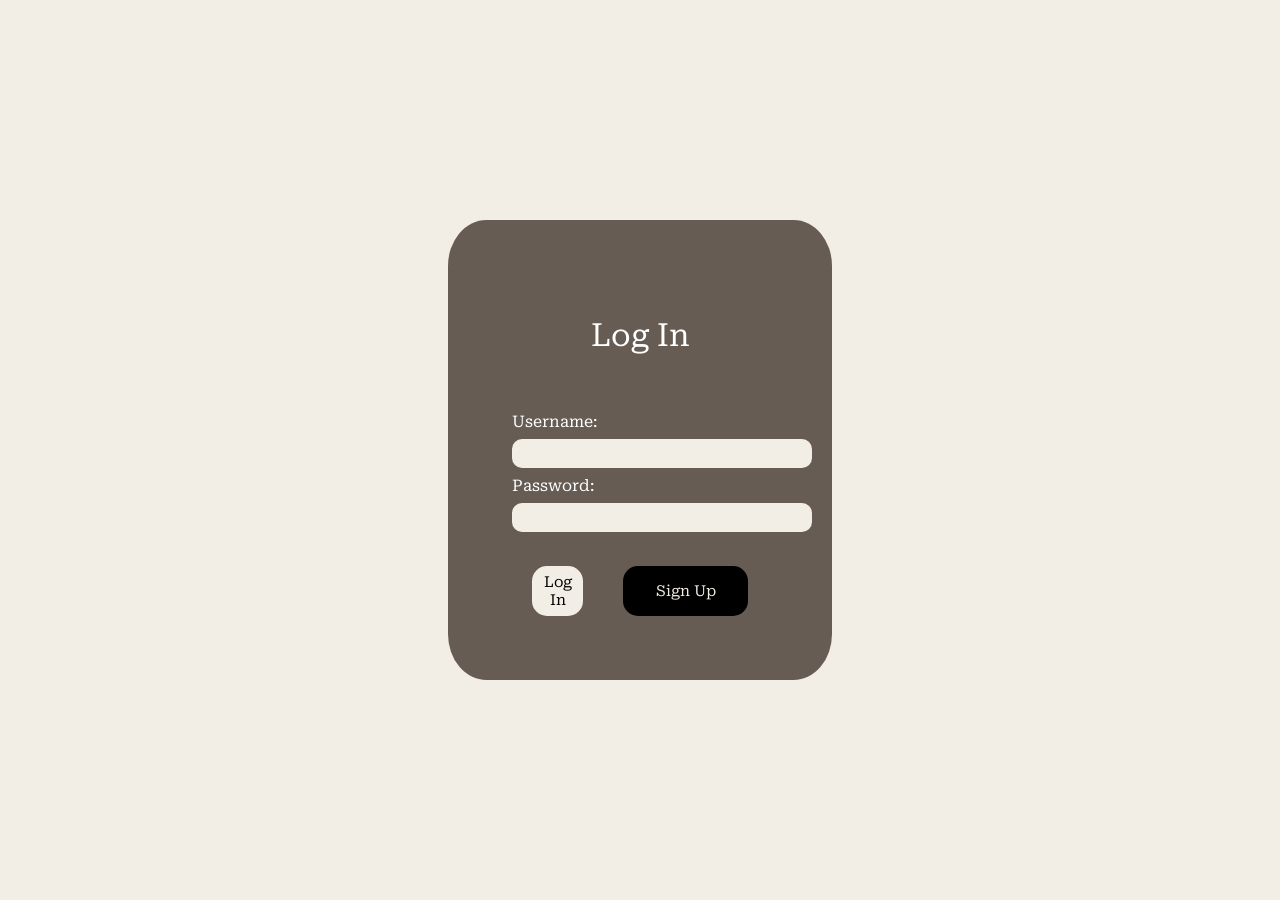
<file: App/BkWebApp/FrontEnd/html/index.html>
<!DOCTYPE html>
<html lang="ro">
<head>
    <meta charset="UTF-8">
    <meta http-equiv="X-UA-Compatible" content="IE=edge">
    <meta name="viewport" content="width=device-width, initial-scale=1.0">
    <title>Log In Bk</title>
    
    
    <link rel="preconnect" href="https://fonts.googleapis.com">
    <link rel="preconnect" href="https://fonts.gstatic.com" crossorigin>
    <link href="https://fonts.googleapis.com/css2?family=Roboto+Serif:ital,opsz,wght@0,8..144,100..900;1,8..144,100..900&display=swap" rel="stylesheet">

    <link rel="stylesheet" href="../css/root.css">
    <link rel="stylesheet" href="../css/login.css">

    
</head>
<body>

    <div class="center">
        <div id="logInPage">
            <p class="title">Log In</p>
            <label for="input_username">Username:</label><br>
            <input type="text" id="input_username" name="input_username"><br>
            <label for="input_password">Password:</label><br>
            <input type="password" id="input_password" name="input_password"><br>
            <p id="errorLabel" style="text-wrap: wrap; color: white;"></p>
            <div id="btnBox">
                <button class="btn" id="logInBtn" onclick="return log_in()">Log In</button>
               <a href="sign_up.html"> 
                <button class="btn" id="signUpBtn">Sign Up</button>
                </a>
            </div>      
        </div>
    </div>


    <script src="https://ajax.googleapis.com/ajax/libs/jquery/3.7.1/jquery.min.js"></script>
    <script src="../javascript/log_in.js"></script>

</body>
</html>
</file>
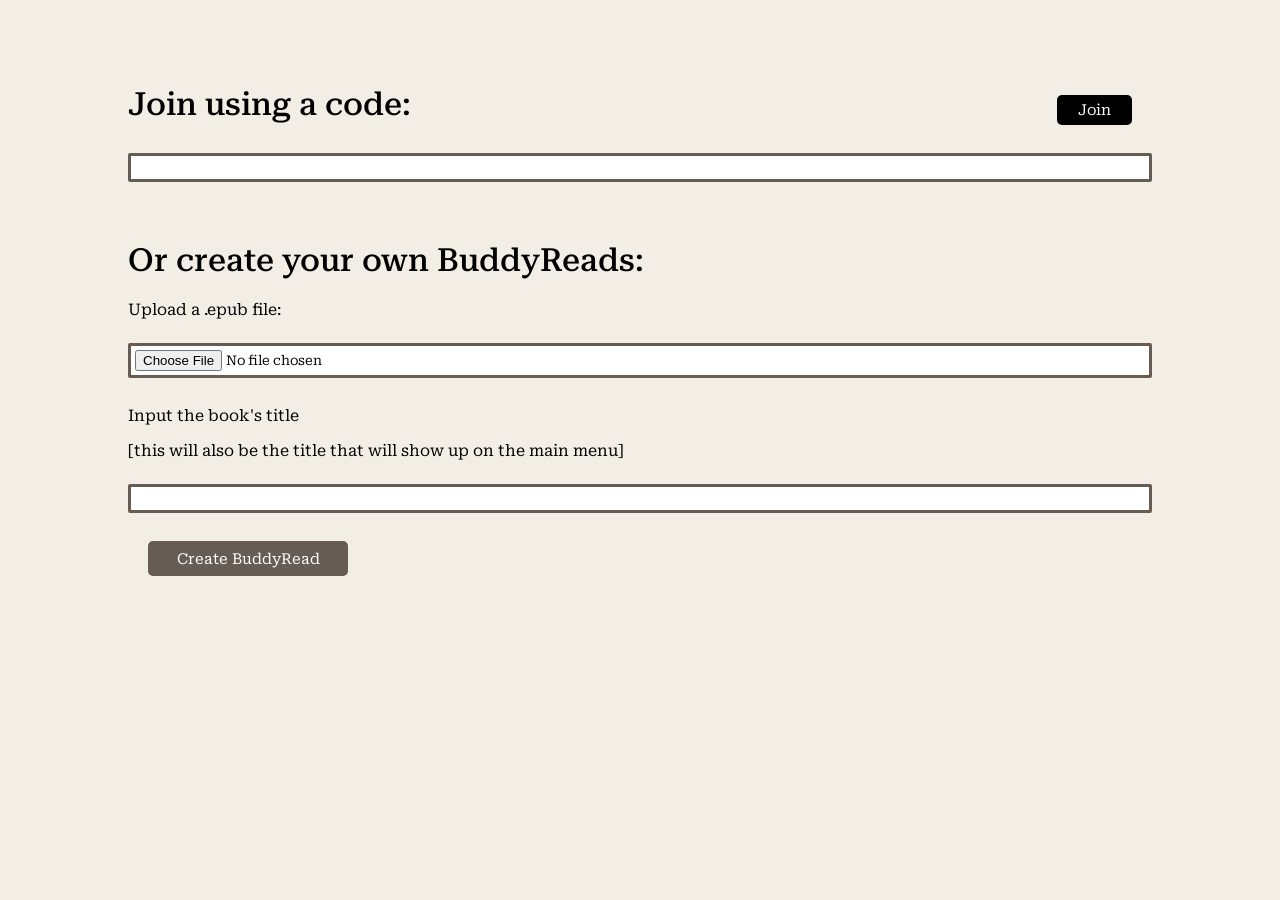
<file: App/BkWebApp/FrontEnd/html/add_or_join_buddy_read.html>
<!DOCTYPE html>
<html lang="ro">
<head>
    <meta charset="UTF-8">
    <meta http-equiv="X-UA-Compatible" content="IE=edge">
    <meta name="viewport" content="width=device-width, initial-scale=1.0">
    <title>Add Bk</title>

    <link rel="preconnect" href="https://fonts.googleapis.com">
    <link rel="preconnect" href="https://fonts.gstatic.com" crossorigin>
    <link href="https://fonts.googleapis.com/css2?family=Roboto+Serif:ital,opsz,wght@0,8..144,100..900;1,8..144,100..900&display=swap" rel="stylesheet">

    <link rel="stylesheet" href="../css/root.css">
    <link rel="stylesheet" href="../css/add_buddy_read.css">
</head>
<body>
    <div id="main_page">
        <div id="join_w_code">
            <div id="join_header">
                <h1>Join using a code:</h1>
                <button id="joinWCodeButton" onclick="return joinWCode()">Join</button>
            </div>
            
            <input type="text" id="input_key" name="input_key"><br>
            <p id="wrong_id" style="color: red;"></p>
            <p id="succesful_msg"></p>
        </div>
        
        <div id="create_book">
            <h1>Or create your own BuddyReads:</h1>
            <div>
                <p>Upload a .epub file:</p>
                <input type="file" id="epub_file"><br>   
            </div>
            <div>
                <p>Input the book's title</p>
                <p>[this will also be the title that will show up on the main menu]</p>
                <input type="text" id="input_title" name="input_title"><br>
            </div>
            <button id="sendBtn" onclick="return send()">Create BuddyRead</button>
            <p id="generated_code"></p>
            <p id="error_message" style="color: red;"></p>
        </div>
    </div>

    <script src="https://ajax.googleapis.com/ajax/libs/jquery/3.7.1/jquery.min.js"></script>
    <script src="../javascript/add_epub.js"></script>

</body>
</html>
</file>
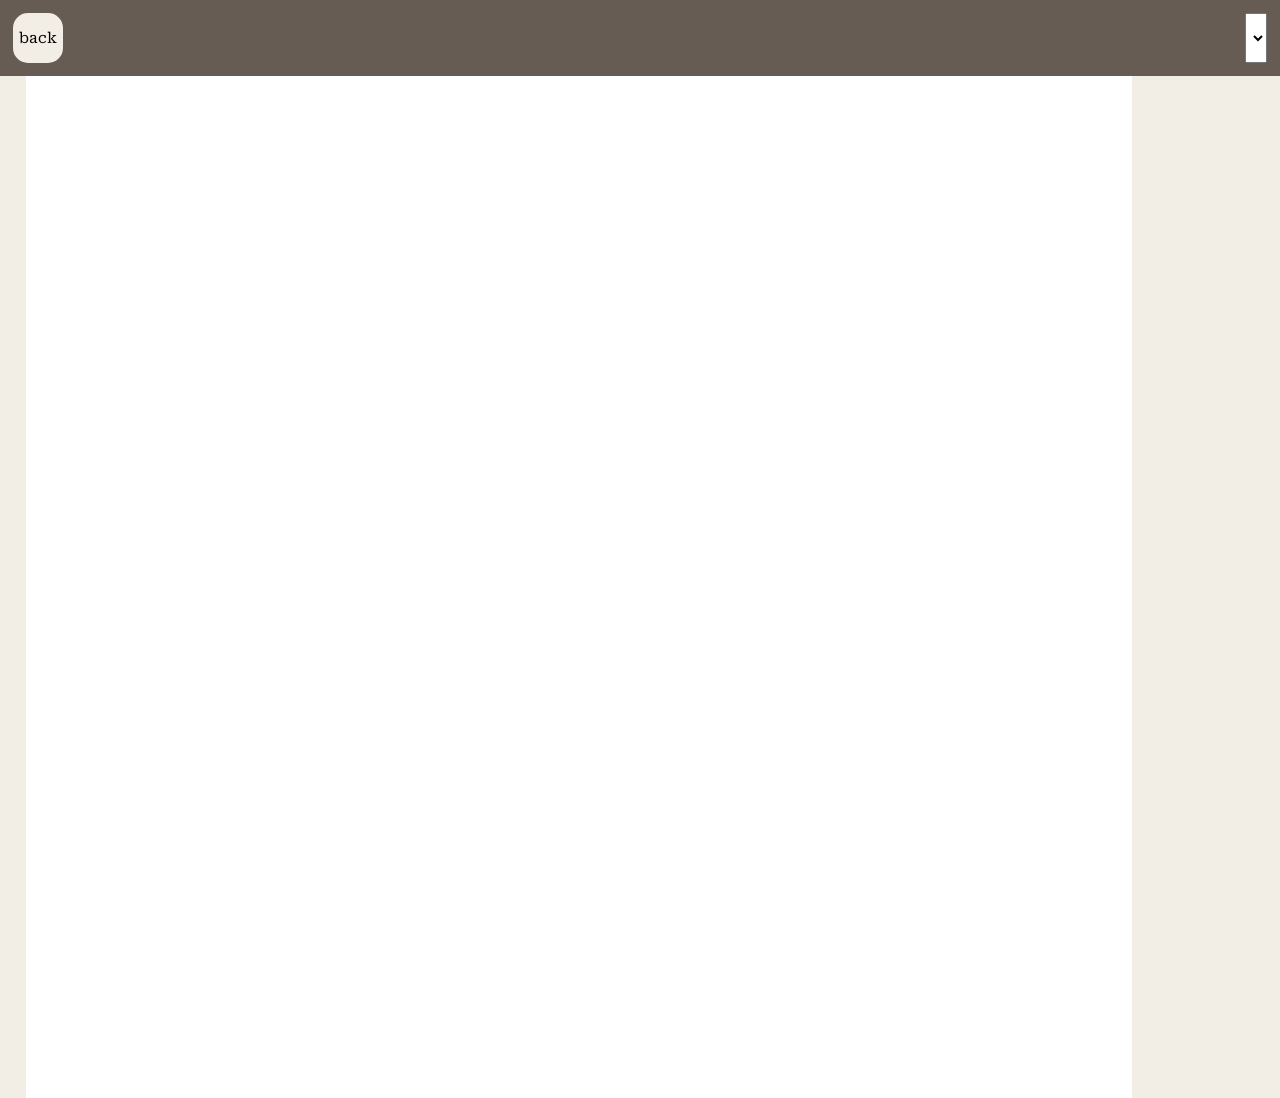
<file: App/BkWebApp/FrontEnd/html/book_view.html>
<!DOCTYPE html>
<html lang="ro">
<head>
    <meta charset="UTF-8">
    <meta http-equiv="X-UA-Compatible" content="IE=edge">
    <meta name="viewport" content="width=device-width, initial-scale=1.0">
    <title>Book</title>
    
    
    <link rel="preconnect" href="https://fonts.googleapis.com">
    <link rel="preconnect" href="https://fonts.gstatic.com" crossorigin>
    <link href="https://fonts.googleapis.com/css2?family=Roboto+Serif:ital,opsz,wght@0,8..144,100..900;1,8..144,100..900&display=swap" rel="stylesheet">

    <link rel="stylesheet" href="../css/root.css">
    <link rel="stylesheet" href="../css/book_view.css">
    
</head>
<body>

    <div id="topBar">
        <button class="btn" onclick="back()">back</button>
        <select id="select_chapter"></select>
    </div>

    <div id="book_and_comments">
        <div id="book_background">
        </div>    
        <div id="comments">
            <div id="comments_container">
            </div>
            <input type="text" id="input_comment" name="input_comment" placeholder="type a comment..."><br>
            
            <input type="text" id="paragraph_id" name="paragraph_id" style="display: none;">
            <button class="btn" style="display: none;" id="update_comment">Update</button><br>
            <button class="btn" style="display: none;" id="delete_comment">Delete</button><br>
            <button class="btn" id="postCommentBtn" onclick="return on_add_comment()">Post</button>
        </div>
    </div>


    <script src="https://ajax.googleapis.com/ajax/libs/jquery/3.7.1/jquery.min.js"></script>
    <script src="../javascript/book_view.js"></script>

</body>
</html>
</file>
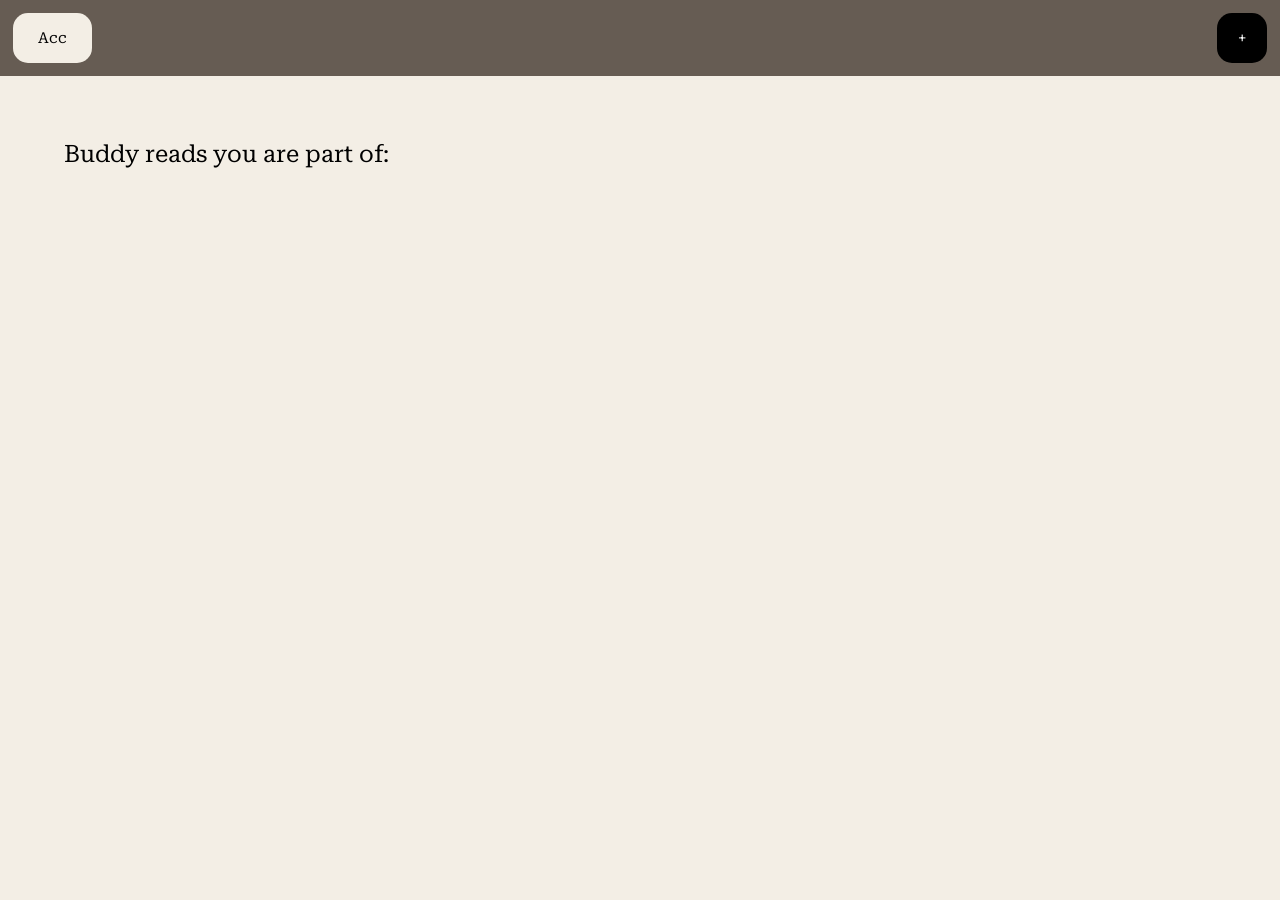
<file: App/BkWebApp/FrontEnd/html/main_page.html>
<!DOCTYPE html>
<html lang="ro">
<head>
    <meta charset="UTF-8">
    <meta http-equiv="X-UA-Compatible" content="IE=edge">
    <meta name="viewport" content="width=device-width, initial-scale=1.0">
    <title>Bk</title>

    <link rel="preconnect" href="https://fonts.googleapis.com">
    <link rel="preconnect" href="https://fonts.gstatic.com" crossorigin>
    <link href="https://fonts.googleapis.com/css2?family=Roboto+Serif:ital,opsz,wght@0,8..144,100..900;1,8..144,100..900&display=swap" rel="stylesheet">

    <link rel="stylesheet" href="../css/root.css">
    <link rel="stylesheet" href="../css/main_page.css">
</head>
<body>

    <div id="topBar">
        <button class="btn" id="accountIcon">Acc</button>
        <button class="btn" onclick="return on_add_buddyRead()">+</button>
    </div>
    
    <p id="buddy_reads_title">Buddy reads you are part of:</p>

    <div id="list_of_buddyreads">


        
    </div>

    <script src="https://ajax.googleapis.com/ajax/libs/jquery/3.7.1/jquery.min.js"></script>
    <script src="../javascript/main_page.js"></script>
     <script src="../javascript/get_all_books.js"></script>
    

</body>
</html>
</file>
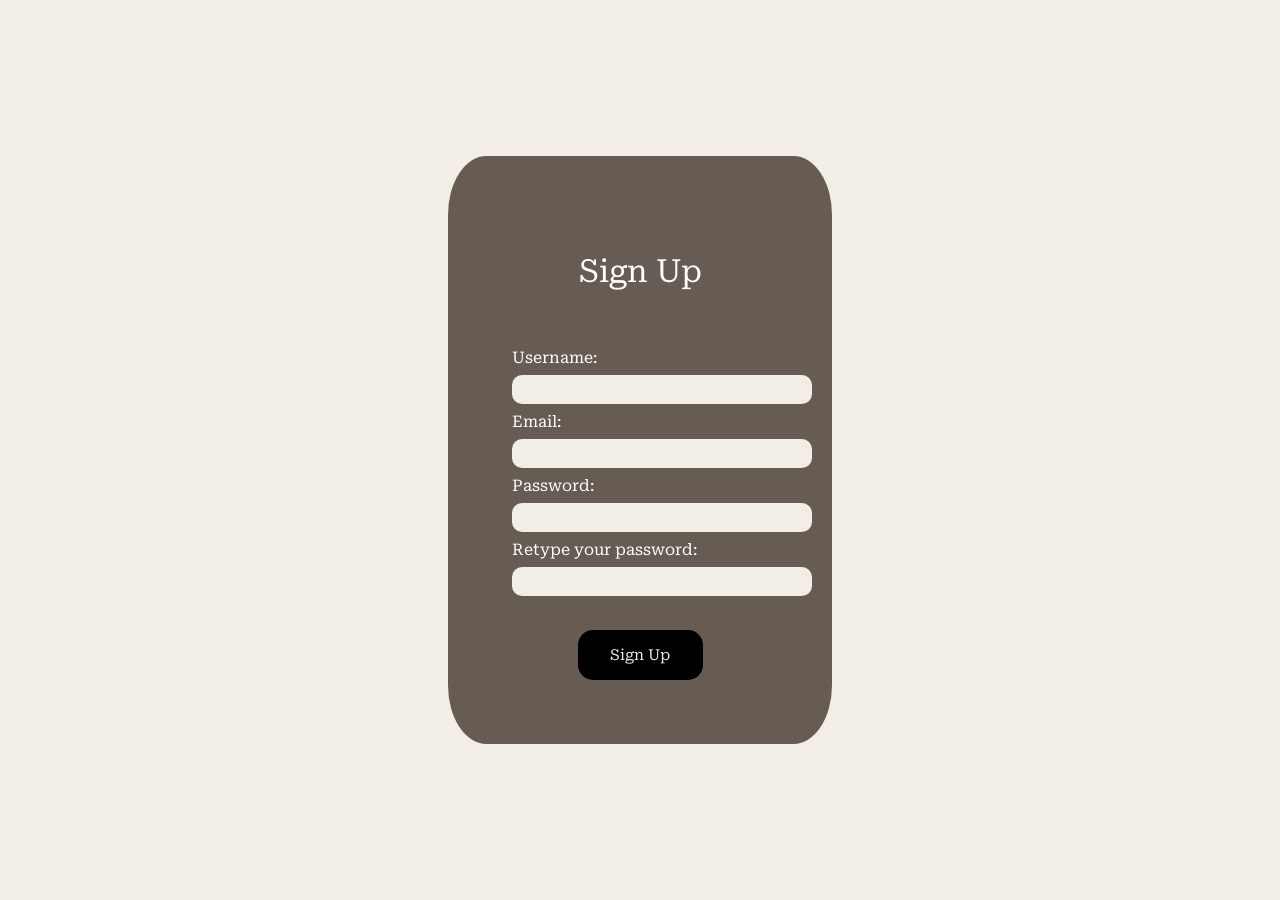
<file: App/BkWebApp/FrontEnd/html/sign_up.html>
<!DOCTYPE html>
<html lang="ro">
<head>
    <meta charset="UTF-8">
    <meta http-equiv="X-UA-Compatible" content="IE=edge">
    <meta name="viewport" content="width=device-width, initial-scale=1.0">
    <title>Sign Up Bk</title>

    <link rel="preconnect" href="https://fonts.googleapis.com">
    <link rel="preconnect" href="https://fonts.gstatic.com" crossorigin>
    <link href="https://fonts.googleapis.com/css2?family=Roboto+Serif:ital,opsz,wght@0,8..144,100..900;1,8..144,100..900&display=swap" rel="stylesheet">

    <link rel="stylesheet" href="../css/root.css">
    <link rel="stylesheet" href="../css/signup.css">
</head>
<body>

    <div class="center">
        <div id="signUpPage">
         <p class="title">Sign Up</p>
        <label for="input_username">Username:</label><br>
        <input type="text" id="input_username" name="input_username"><br>
        <label for="input_email">Email:</label><br>
        <input type="text" id="input_email" name="input_email"><br>
        <label for="input_password">Password:</label><br>
        <input type="password" id="input_password" name="input_password"><br>
        <label for="input_retyped_password">Retype your password:</label><br>
        <input type="password" id="input_retyped_password" name="retyped_password"><br>
        <p id="errorLabel" style="text-wrap: wrap; color: white;"></p>
        <div id="btnBox">
            <button id="signUpBtn" onclick="return sign_up()">Sign Up</button>
        </div>
        </div>
    </div>

    <script src="https://ajax.googleapis.com/ajax/libs/jquery/3.7.1/jquery.min.js"></script>
    <script src="../javascript/sign_up.js"></script>

</body>
</html>
</file>
<file: App/BkWebApp/FrontEnd/css/root.css>
*{
    font-family: "Roboto Serif", Helvetica, Arial, sans-serif;
}

:root{
    --brownish:rgb(102, 92, 83);
    --whiteish: rgb(243, 238, 229);
    --phone: 400px;
    --tablet: 1100px;
}

body{
    background-color: var(--whiteish);
    margin: 0;
    padding: 0;
}
</file>
<file: App/BkWebApp/FrontEnd/css/login.css>
.center {
  display: flex;
  justify-content: center;
  align-items: center; 
  height: 100vh; 
}


#logInPage {
    /* position: absolute; */
    max-width: 20%;
    height: auto;
    width: auto;
    background-color: var(--brownish);
    align-items: center; 
    justify-content: center;
    padding: 5% 5% 5% 5%;
    border-radius: 10%;

}

label{
    color: white;
}

body{
    background-color: var(--whiteish);
}

.title{
    font-size: xx-large;
    text-align: center;
    padding-bottom: 10%;
    color: white;
}


input{
    color: #000000;
    min-width: 300px;
    width: 100%;
    padding: 4px;
    margin: 8px 0;
    box-sizing: border-box;
    border: 3px solid;
    border-color: var(--whiteish);;
    background-color: var(--whiteish);
    outline: none;
    border-radius: 10px;
}


#btnBox{
    display: flex;
    justify-content: center;
    align-items: center; 
    margin-top: 10%;
}

.btn{
  border: none;
  /* padding: 15px 32px; */
  width: 125px;
  height: 50px;
  text-align: center;
  text-decoration: none;
  display: inline-block;
  font-size: 15px;
  cursor: pointer;
  border-radius: 15px;
  margin-left: 20px;
  margin-right: 20px;
  
}

.btn:hover{
    box-shadow:0 4px 0 #000000;
}

.btn:active {
  transform: translateY(4px);
}

#logInBtn{
    background-color: var(--whiteish);
    color: black;
}

#signUpBtn{
    background-color: black;
    color: var(--whiteish);
}
</file>
<file: App/BkWebApp/FrontEnd/css/add_buddy_read.css>
input{
    color: #000000;
    min-width: 300px;
    width: 100%;
    padding: 4px;
    margin: 8px 0;
    box-sizing: border-box;
    border: 3px solid;
    border-color: var(--brownish);;
    background-color: white;
    outline: none;
    border-radius: 2px;
    
}


input:focus {
  border: 3px solid rgb(45, 33, 31);
}

button{
  border: none;
  /* padding: 15px 32px; */
  width: 125px;
  height: 50px;
  text-align: center;
  text-decoration: none;
  display: inline-block;
  font-size: 15px;
  cursor: pointer;
  border-radius: 5px;
  margin-left: 20px;
  margin-right: 20px;
  background-color: black;
  color: white;
  
}

button:active {
  transform: translateY(4px);
}

#joinWCodeButton{
    
    width: 75px;
    height: 30px;
}

#sendBtn{
    width: 200px;
    height: 35px;
    background-color: var(--brownish);
}

#main_page{
    margin: 10%;
    margin-top: 5%;
}

#join_w_code{
    margin-bottom: 5%;
}

h1{
    font-weight: 500;
}

#join_header{
    justify-content:space-between;
    display: flex;
    align-items: baseline;
    margin-bottom: 0;
    padding-bottom: 0;
}

#create_book > * {
    margin-bottom: 2%;
}
</file>
<file: App/BkWebApp/FrontEnd/css/book_view.css>
#topBar{
    width: 100hh;
    background-color: var(--brownish);
    height: 10%;
    padding: 1%;
    justify-content:space-between;
    display: flex; 
}

#book_background{
    min-height: 100vh;
   height: 100%; 
    width: 80%;
    background-color: white;
    padding: 5%;
}

.btn{
  border: none;
  /* padding: 15px 32px; */
  width: 50px;
  height: 50px;
  text-align: center;
  text-decoration: none;
  display: inline-block;
  font-size: 15px;
  cursor: pointer;
  border-radius: 15px;
  background-color:  var(--whiteish);
  color: black;
}


.btn:active {
  transform: translateY(4px);
}

.btn:hover{
    box-shadow:0 4px 0 #000000;
}

p{
  cursor: pointer;
}



#book_and_comments{
  /* justify-content:space-between; */
  display: flex;
  width: 100hh;
  margin-right: 2%;
  margin-left: 2%;
  min-height: 100vh;
  height: 100%; 
}


#comments{
  min-height: 100vh;
  height: 100%; 
  width: 20%;
  background-color: rgb(50, 50, 50);
  margin-left: 2%;
  padding: 5%;
  display: none;

}

#postCommentBtn, #update_comment, #delete_comment{
  width: 100%;
}

input{
  color: #000000;
    min-width: 300px;
    width: 100%;
    padding: 4px;
    margin: 8px 0;
    box-sizing: border-box;
    border: 3px solid;
    border-color: var(--whiteish);;
    background-color: var(--whiteish);
    outline: none;
    border-radius: 10px;
}

#comments_container p{
  background-color:var(--whiteish);
  padding: 3%;
  border-radius: 10px;
}


p:hover{
  background-color: rgb(218, 218, 218);
}
</file>
<file: App/BkWebApp/FrontEnd/css/main_page.css>
.btn{
  border: none;
  /* padding: 15px 32px; */
  width: 50px;
  height: 50px;
  text-align: center;
  text-decoration: none;
  display: inline-block;
  font-size: 15px;
  cursor: pointer;
  border-radius: 15px;
  background-color: black;
  color: white;
}

.btn:active {
  transform: translateY(4px);
}

#topBar{
    width: 100hh;
    background-color: var(--brownish);
    height: 10%;
    padding: 1%;
    justify-content:space-between;
    display: flex; 
}

#accountIcon{
    background-color: var(--whiteish);
    color: black;  
    width: auto;
    padding-left: 2%;
    padding-right: 2%; 
}

#buddy_reads_title{
    font-size: x-large;
    padding-left: 5%;
    margin-top: 5%;
}


#list_of_buddyreads{
  /* width: 100%; */
  margin: 5%;
  display: flex;

}

#list_of_buddyreads div{
  width: 10%;
  background-color: var(--brownish);
  color: white;
  padding: 5%;
  margin: 5%;
  cursor: pointer;
  font-size: small;
}

#list_of_buddyreads div:hover{
  box-shadow:0 4px 0 #000000;
}

.bkTitle{
  font-size: x-large;
  font-weight: 700;
}
</file>
<file: App/BkWebApp/FrontEnd/css/signup.css>
.center {
  display: flex;
  justify-content: center;
  align-items: center; 
  height: 100vh; 
}


#signUpPage {
    /* position: absolute; */
    max-width: 20%;
    height: auto;
    width: auto;
    background-color: var(--brownish);
    align-items: center; 
    justify-content: center;
    padding: 5% 5% 5% 5%;
    border-radius: 10%;

}

label{
    color: white;
}

/* #signUpPage * {
    color: white;
} */

body{
    background-color: var(--whiteish);
}

.title{
    font-size: xx-large;
    text-align: center;
    padding-bottom: 10%;
    color: white;
}


input{
    color: #000000;
    min-width: 300px;
    width: 100%;
    padding: 4px;
    margin: 8px 0;
    box-sizing: border-box;
    border: 3px solid;
    border-color: var(--whiteish);;
    background-color: var(--whiteish);
    outline: none;
    border-radius: 10px;
    
}


input:focus {
  border: 3px solid var(--whiteish);
}


#btnBox{
    display: flex;
    justify-content: center;
    align-items: center; 
    margin-top: 10%;
}

#signUpBtn{
     border: none;
    /* padding: 15px 32px; */
    width: 125px;
    height: 50px;
    text-align: center;
    text-decoration: none;
    display: inline-block;
    font-size: 15px;
    cursor: pointer;
    border-radius: 15px;
    margin-left: 20px;
    margin-right: 20px;


    background-color: black;
    color: var(--whiteish);
}

#signUpBtn:hover{
    box-shadow:0 4px 0 #000000;
}

#signUpBtn:active {
  transform: translateY(4px);
}
</file>
